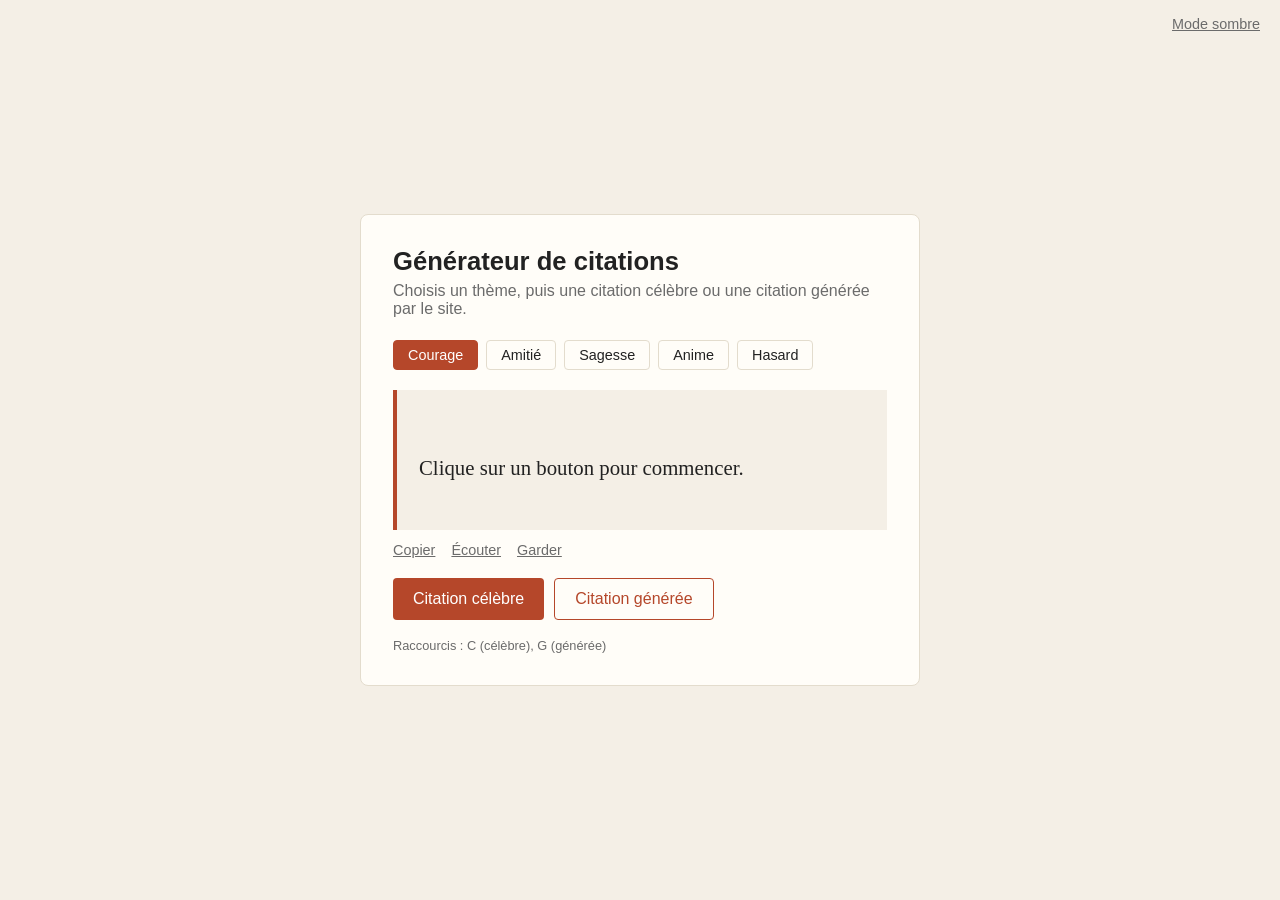
<file: new-project/index.html>
<!DOCTYPE html>
<html lang="fr">
<head>
    <meta charset="UTF-8">
    <meta name="viewport" content="width=device-width, initial-scale=1.0">
    <title>Générateur de citations</title>
    <link rel="stylesheet" href="style.css">
</head>
<body data-theme="courage">

    <button id="darkBtn" class="link-btn top">Mode sombre</button>

    <main class="card">
        <h1>Générateur de citations</h1>
        <p class="subtitle">Choisis un thème, puis une citation célèbre ou une citation générée par le site.</p>

        <div class="chips">
            <button class="chip active" data-theme="courage">Courage</button>
            <button class="chip" data-theme="amitie">Amitié</button>
            <button class="chip" data-theme="sagesse">Sagesse</button>
            <button class="chip" data-theme="anime">Anime</button>
            <button class="chip" data-theme="hasard">Hasard</button>
        </div>

        <div class="quote-box">
            <span id="badge" class="badge" hidden></span>
            <blockquote id="quote" aria-live="polite">Clique sur un bouton pour commencer.</blockquote>
        </div>

        <div class="tools">
            <button id="copyBtn" class="link-btn">Copier</button>
            <button id="speakBtn" class="link-btn">Écouter</button>
            <button id="favBtn" class="link-btn">Garder</button>
        </div>

        <div class="buttons">
            <button id="famousBtn" class="btn-main">Citation célèbre</button>
            <button id="genBtn" class="btn-main btn-alt">Citation générée</button>
        </div>

        <p class="hint">Raccourcis : C (célèbre), G (générée)</p>

        <section id="favSection" hidden>
            <h2>Mes citations gardées</h2>
            <ul id="favList"></ul>
        </section>
    </main>

    <div id="toast" role="status"></div>
    <script src="script.js"></script>
</body>
</html>
</file>
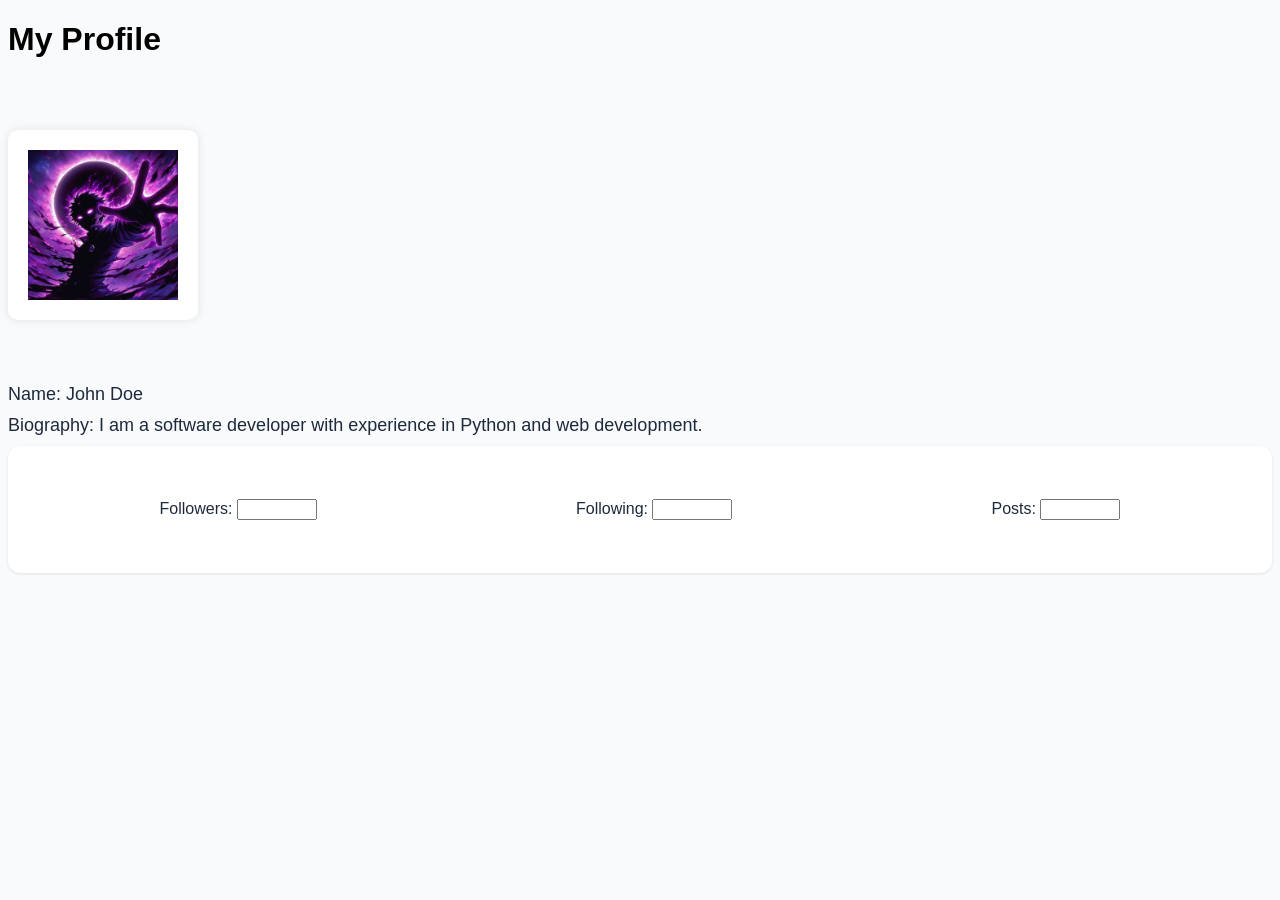
<file: Train/Htmlperfect/carte profil/index.html>
<!DOCTYPE html>
<html>
<head>
    <title>My Profile</title>
    <meta charset="UTF-8">
    <link rel="stylesheet" href="style.css">
</head>
<body>
    <h1>My Profile</h1>
    <img src="photo.jpg" alt="Photo de profile de Anbid" width="150" height="150" class="Profile-picture">
    <p>Name: John Doe</p>
    <p>Biography: I am a software developer with experience in Python and web development.</p>

    <section>
        <ul class="stats-list">
            <li>
                <label for="followers">Followers:</label>
                <input type="number" id="followers" min="0" max="100000" required>
            </li>
            <li>
                <label for="following">Following:</label>
                <input type="number" id="following" min="0" max="100000" required>
            </li>
            <li>
                <label for="posts">Posts:</label>
                <input type="number" id="posts" min="0" max="100000" required>
            </li>
        </ul>
    </section>
</body>
</html>
</file>
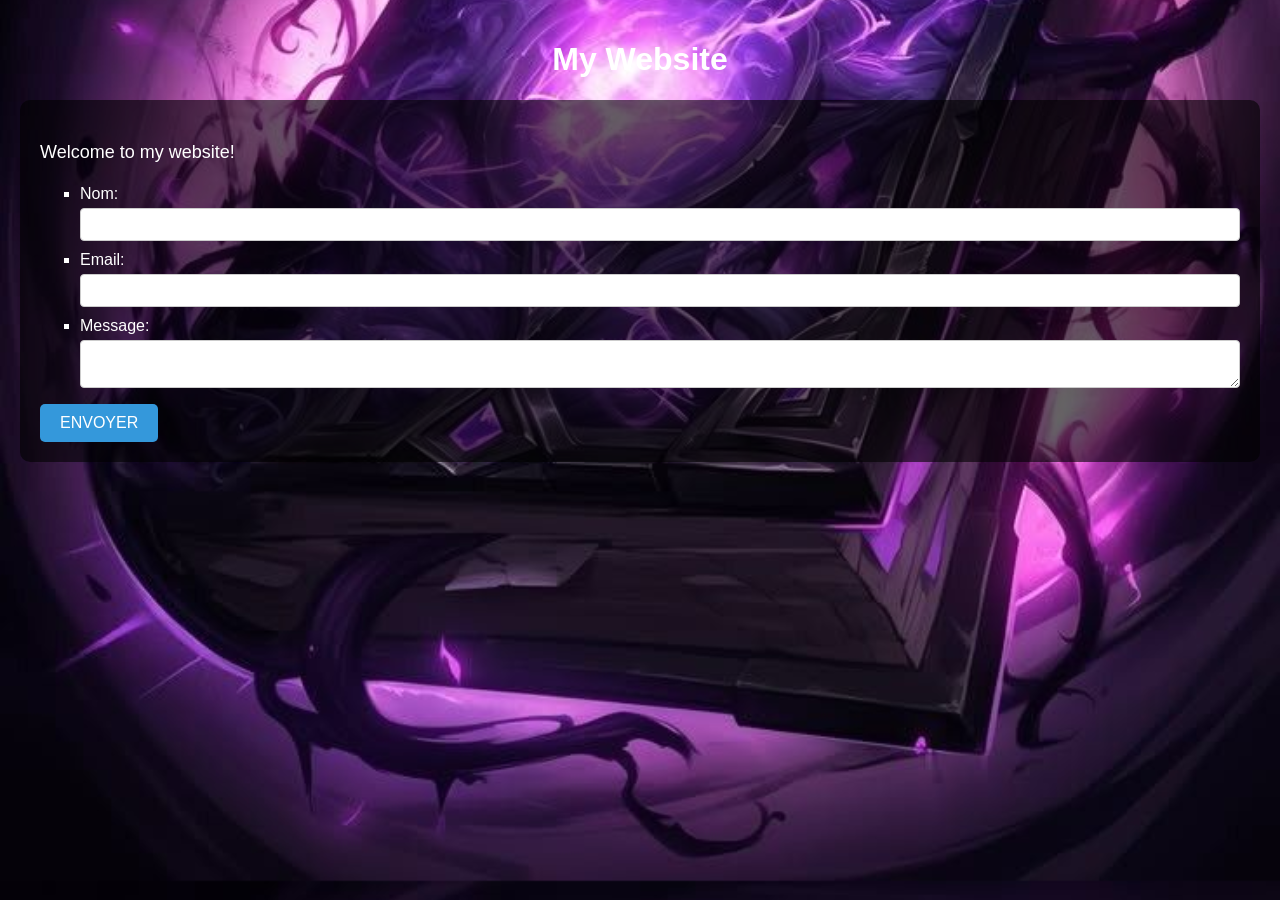
<file: Train/Htmlperfect/landingpage/index.html>
<!DOCTYPE html>
<html lang="en">
<head>
    <meta charset="UTF-8">
    <meta name="viewport" content="width=device-width, initial-scale=1.0">
    <link rel="stylesheet" href="style.css">
    <title>Document</title>
</head>
<body>
    <header>
        <h1>My Website</h1>
    </header>
    <main>
        <p>Welcome to my website!</p>
         <form>
            <ul>
                <li>
                    <label for="Nom">Nom:</label>
                    <input type="text" id="Nom" name="Nom">
                </li>
                <li>
                    <label for="Email">Email:</label>
                    <input type="email" id="Email" name="Email">
                </li>
                <li>
                    <label for="Message">Message:</label>
                    <textarea id="Message" name="Message"></textarea>
                </li>
            </ul>
            <button type="submit" class="button">ENVOYER</button>
        </form>
         
    </main>
</body>
</html>
</file>
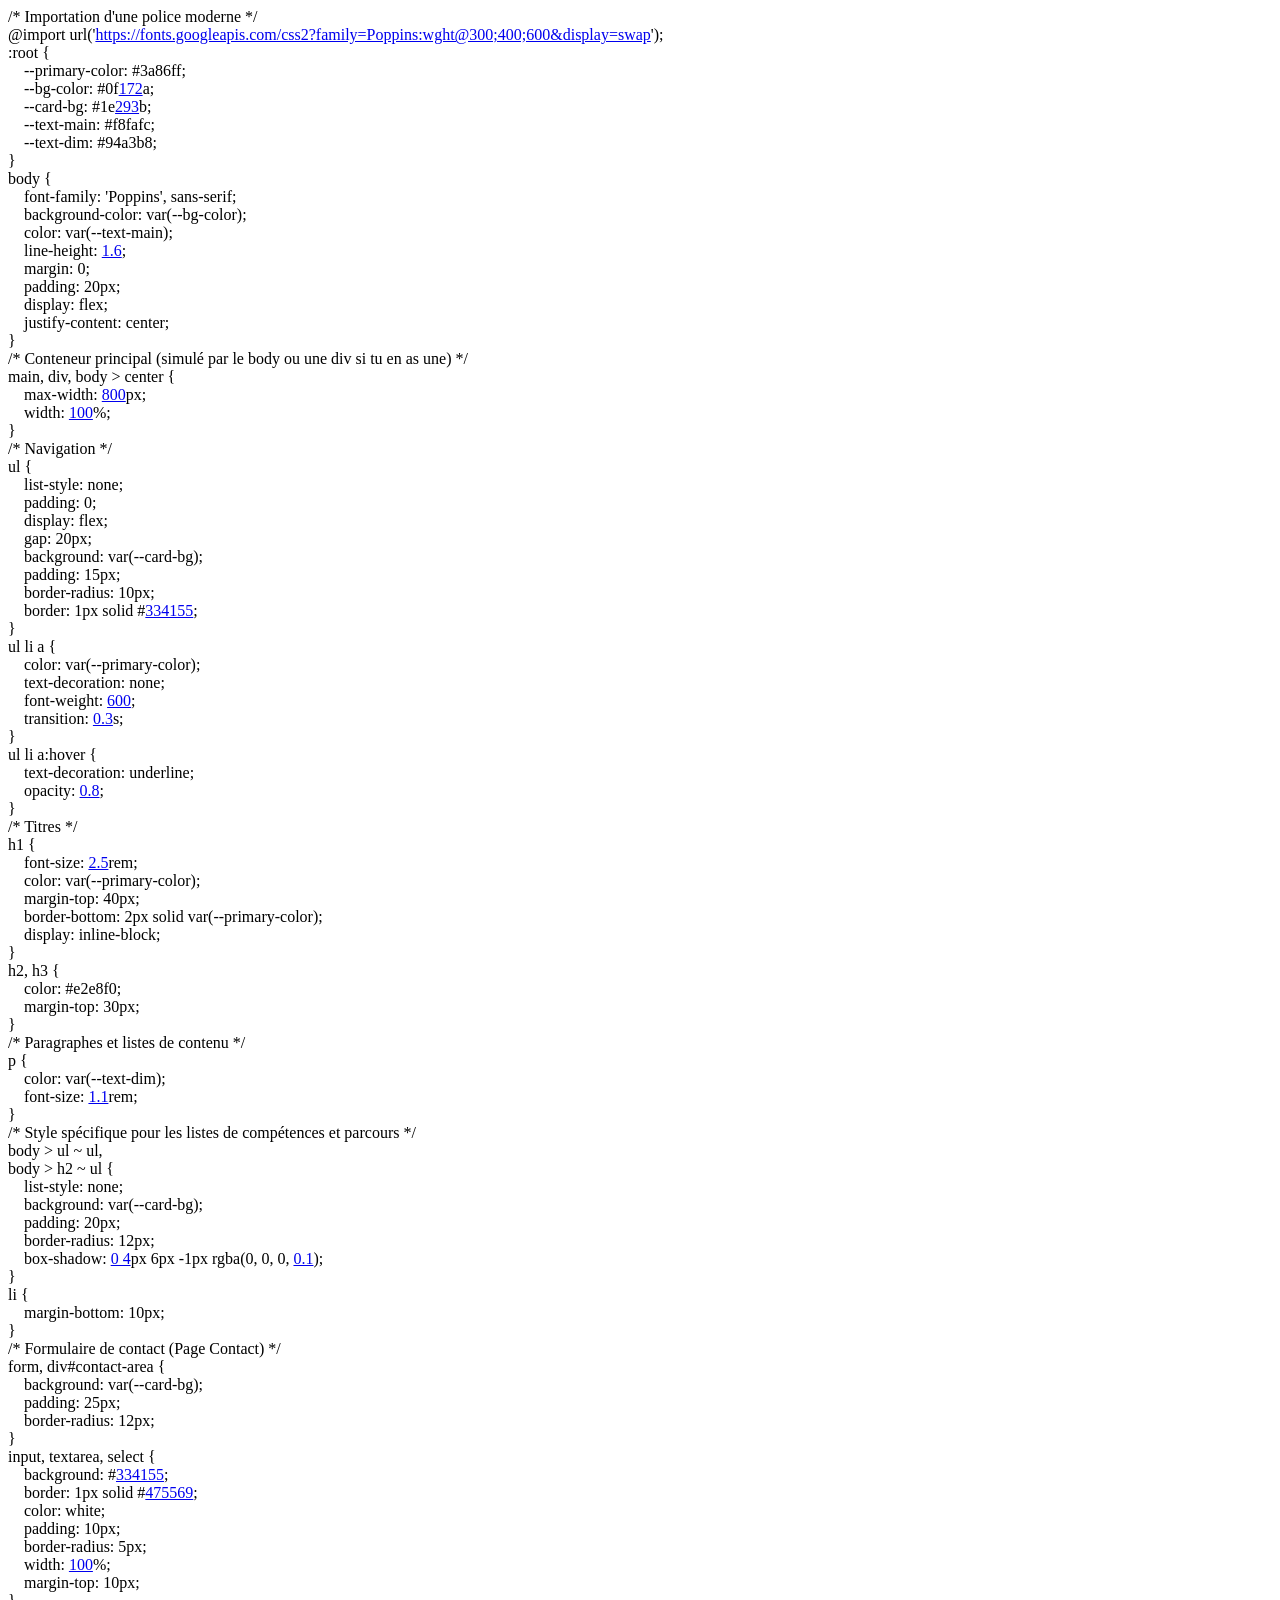
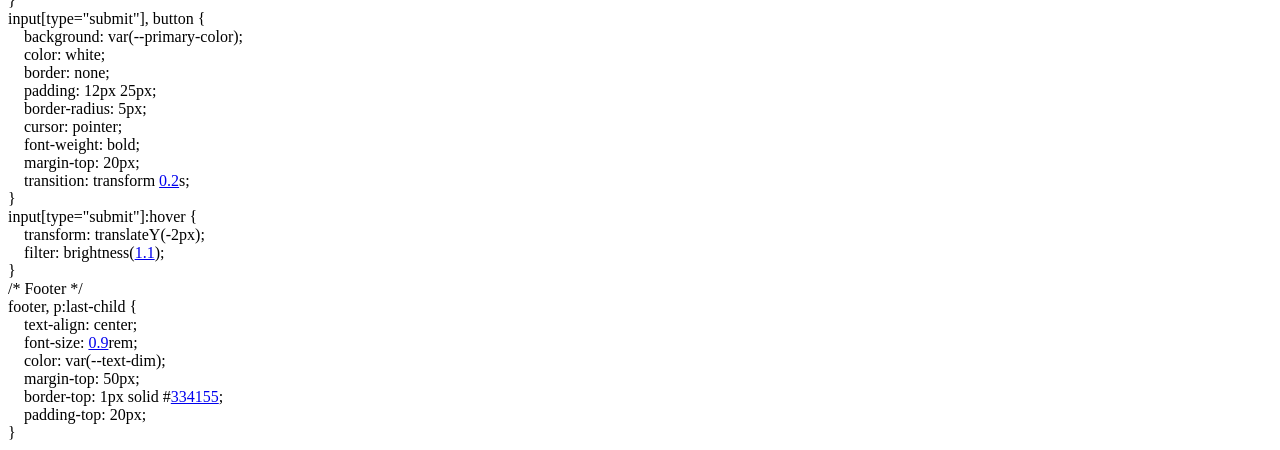
<file: Train/css/bluetooth_content_share.html>
<html><head><meta http-equiv="Content-Type" content="text/html; charset=UTF-8"/></head><body>/* Importation d'une police moderne */<br>@import url('<a href="https://fonts.googleapis.com/css2?family=Poppins:wght@300;400;600&amp;display=swap">https://fonts.googleapis.com/css2?family=Poppins:wght@300;400;600&amp;display=swap</a>');<br>:root {<br>&nbsp;&nbsp;&nbsp; --primary-color: #3a86ff;<br>&nbsp;&nbsp;&nbsp; --bg-color: #0f<a href="tel:172">172</a>a;<br>&nbsp;&nbsp;&nbsp; --card-bg: #1e<a href="tel:293">293</a>b;<br>&nbsp;&nbsp;&nbsp; --text-main: #f8fafc;<br>&nbsp;&nbsp;&nbsp; --text-dim: #94a3b8;<br>}<br>body {<br>&nbsp;&nbsp;&nbsp; font-family: 'Poppins', sans-serif;<br>&nbsp;&nbsp;&nbsp; background-color: var(--bg-color);<br>&nbsp;&nbsp;&nbsp; color: var(--text-main);<br>&nbsp;&nbsp;&nbsp; line-height: <a href="tel:1.6">1.6</a>;<br>&nbsp;&nbsp;&nbsp; margin: 0;<br>&nbsp;&nbsp;&nbsp; padding: 20px;<br>&nbsp;&nbsp;&nbsp; display: flex;<br>&nbsp;&nbsp;&nbsp; justify-content: center;<br>}<br>/* Conteneur principal (simulé par le body ou une div si tu en as une) */<br>main, div, body &gt; center { <br>&nbsp;&nbsp;&nbsp; max-width: <a href="tel:800">800</a>px;<br>&nbsp;&nbsp;&nbsp; width: <a href="tel:100">100</a>%;<br>}<br>/* Navigation */<br>ul {<br>&nbsp;&nbsp;&nbsp; list-style: none;<br>&nbsp;&nbsp;&nbsp; padding: 0;<br>&nbsp;&nbsp;&nbsp; display: flex;<br>&nbsp;&nbsp;&nbsp; gap: 20px;<br>&nbsp;&nbsp;&nbsp; background: var(--card-bg);<br>&nbsp;&nbsp;&nbsp; padding: 15px;<br>&nbsp;&nbsp;&nbsp; border-radius: 10px;<br>&nbsp;&nbsp;&nbsp; border: 1px solid #<a href="tel:334155">334155</a>;<br>}<br>ul li a {<br>&nbsp;&nbsp;&nbsp; color: var(--primary-color);<br>&nbsp;&nbsp;&nbsp; text-decoration: none;<br>&nbsp;&nbsp;&nbsp; font-weight: <a href="tel:600">600</a>;<br>&nbsp;&nbsp;&nbsp; transition: <a href="tel:0.3">0.3</a>s;<br>}<br>ul li a:hover {<br>&nbsp;&nbsp;&nbsp; text-decoration: underline;<br>&nbsp;&nbsp;&nbsp; opacity: <a href="tel:0.8">0.8</a>;<br>}<br>/* Titres */<br>h1 {<br>&nbsp;&nbsp;&nbsp; font-size: <a href="tel:2.5">2.5</a>rem;<br>&nbsp;&nbsp;&nbsp; color: var(--primary-color);<br>&nbsp;&nbsp;&nbsp; margin-top: 40px;<br>&nbsp;&nbsp;&nbsp; border-bottom: 2px solid var(--primary-color);<br>&nbsp;&nbsp;&nbsp; display: inline-block;<br>}<br>h2, h3 {<br>&nbsp;&nbsp;&nbsp; color: #e2e8f0;<br>&nbsp;&nbsp;&nbsp; margin-top: 30px;<br>}<br>/* Paragraphes et listes de contenu */<br>p {<br>&nbsp;&nbsp;&nbsp; color: var(--text-dim);<br>&nbsp;&nbsp;&nbsp; font-size: <a href="tel:1.1">1.1</a>rem;<br>}<br>/* Style spécifique pour les listes de compétences et parcours */<br>body &gt; ul ~ ul, <br>body &gt; h2 ~ ul {<br>&nbsp;&nbsp;&nbsp; list-style: none;<br>&nbsp;&nbsp;&nbsp; background: var(--card-bg);<br>&nbsp;&nbsp;&nbsp; padding: 20px;<br>&nbsp;&nbsp;&nbsp; border-radius: 12px;<br>&nbsp;&nbsp;&nbsp; box-shadow: <a href="tel:0 4">0 4</a>px 6px -1px rgba(0, 0, 0, <a href="tel:0.1">0.1</a>);<br>}<br>li {<br>&nbsp;&nbsp;&nbsp; margin-bottom: 10px;<br>}<br>/* Formulaire de contact (Page Contact) */<br>form, div#contact-area {<br>&nbsp;&nbsp;&nbsp; background: var(--card-bg);<br>&nbsp;&nbsp;&nbsp; padding: 25px;<br>&nbsp;&nbsp;&nbsp; border-radius: 12px;<br>}<br>input, textarea, select {<br>&nbsp;&nbsp;&nbsp; background: #<a href="tel:334155">334155</a>;<br>&nbsp;&nbsp;&nbsp; border: 1px solid #<a href="tel:475569">475569</a>;<br>&nbsp;&nbsp;&nbsp; color: white;<br>&nbsp;&nbsp;&nbsp; padding: 10px;<br>&nbsp;&nbsp;&nbsp; border-radius: 5px;<br>&nbsp;&nbsp;&nbsp; width: <a href="tel:100">100</a>%;<br>&nbsp;&nbsp;&nbsp; margin-top: 10px;<br>}<br>input[type="submit"], button {<br>&nbsp;&nbsp;&nbsp; background: var(--primary-color);<br>&nbsp;&nbsp;&nbsp; color: white;<br>&nbsp;&nbsp;&nbsp; border: none;<br>&nbsp;&nbsp;&nbsp; padding: 12px 25px;<br>&nbsp;&nbsp;&nbsp; border-radius: 5px;<br>&nbsp;&nbsp;&nbsp; cursor: pointer;<br>&nbsp;&nbsp;&nbsp; font-weight: bold;<br>&nbsp;&nbsp;&nbsp; margin-top: 20px;<br>&nbsp;&nbsp;&nbsp; transition: transform <a href="tel:0.2">0.2</a>s;<br>}<br>input[type="submit"]:hover {<br>&nbsp;&nbsp;&nbsp; transform: translateY(-2px);<br>&nbsp;&nbsp;&nbsp; filter: brightness(<a href="tel:1.1">1.1</a>);<br>}<br>/* Footer */<br>footer, p:last-child {<br>&nbsp;&nbsp;&nbsp; text-align: center;<br>&nbsp;&nbsp;&nbsp; font-size: <a href="tel:0.9">0.9</a>rem;<br>&nbsp;&nbsp;&nbsp; color: var(--text-dim);<br>&nbsp;&nbsp;&nbsp; margin-top: 50px;<br>&nbsp;&nbsp;&nbsp; border-top: 1px solid #<a href="tel:334155">334155</a>;<br>&nbsp;&nbsp;&nbsp; padding-top: 20px;<br>}</body></html>
</file>
<file: new-project/style.css>
:root {
    --accent: #b5472a;
    --bg: #f4efe6;
    --card: #fffdf8;
    --text: #222222;
    --muted: #6b6b6b;
    --line: #e3dccd;
}

body.dark {
    --bg: #17181a;
    --card: #222428;
    --text: #eeeeee;
    --muted: #a0a0a0;
    --line: #383b40;
}

body[data-theme="courage"] { --accent: #b5472a; }
body[data-theme="amitie"]  { --accent: #a8456b; }
body[data-theme="sagesse"] { --accent: #2f6f6a; }
body[data-theme="anime"]   { --accent: #4b4ba8; }

* { box-sizing: border-box; }

body {
    font-family: 'Segoe UI', Tahoma, sans-serif;
    background: var(--bg);
    color: var(--text);
    min-height: 100vh;
    margin: 0;
    padding: 20px;
    display: flex;
    justify-content: center;
    align-items: center;
}

.card {
    background: var(--card);
    border: 1px solid var(--line);
    border-radius: 8px;
    padding: 32px;
    width: 100%;
    max-width: 560px;
}

h1 { margin: 0 0 6px; font-size: 1.6rem; }
h2 { font-size: 1rem; margin: 0 0 10px; }
.subtitle { color: var(--muted); margin: 0 0 22px; }

.chips { display: flex; flex-wrap: wrap; gap: 8px; margin-bottom: 20px; }
.chip {
    background: none;
    color: var(--text);
    border: 1px solid var(--line);
    padding: 6px 14px;
    border-radius: 4px;
    cursor: pointer;
    font-size: .9rem;
}
.chip:hover { border-color: var(--accent); }
.chip.active { background: var(--accent); border-color: var(--accent); color: #fff; }

.quote-box {
    position: relative;
    min-height: 140px;
    padding: 36px 20px 20px 22px;
    border-left: 4px solid var(--accent);
    background: var(--bg);
    display: flex;
    align-items: center;
}
#quote {
    margin: 0;
    font-family: Georgia, 'Times New Roman', serif;
    font-size: 1.3rem;
    line-height: 1.5;
}
.badge {
    position: absolute;
    top: 10px;
    left: 22px;
    font-size: .75rem;
    text-transform: uppercase;
    letter-spacing: .05em;
    color: var(--accent);
}

.tools { display: flex; gap: 16px; margin: 12px 0 20px; }
.link-btn {
    background: none;
    border: none;
    color: var(--muted);
    cursor: pointer;
    font-size: .9rem;
    padding: 0;
    text-decoration: underline;
}
.link-btn:hover { color: var(--accent); }
.link-btn.top { position: fixed; top: 16px; right: 20px; }

.buttons { display: flex; flex-wrap: wrap; gap: 10px; }
.btn-main {
    background: var(--accent);
    color: #fff;
    border: none;
    padding: 11px 20px;
    border-radius: 4px;
    font-size: 1rem;
    cursor: pointer;
}
.btn-alt { background: none; color: var(--accent); border: 1px solid var(--accent); }
.btn-main:hover { opacity: .85; }

.hint { color: var(--muted); font-size: .8rem; margin: 18px 0 0; }

#favSection { margin-top: 24px; border-top: 1px solid var(--line); padding-top: 16px; }
#favList { list-style: none; padding: 0; margin: 0; max-height: 180px; overflow-y: auto; }
#favList li {
    display: flex;
    justify-content: space-between;
    gap: 10px;
    padding: 8px 0;
    border-bottom: 1px solid var(--line);
    font-size: .9rem;
}

#toast {
    position: fixed;
    bottom: 24px;
    left: 50%;
    transform: translateX(-50%);
    background: var(--text);
    color: var(--card);
    padding: 8px 16px;
    border-radius: 4px;
    opacity: 0;
    transition: opacity .25s;
    pointer-events: none;
}
#toast.show { opacity: 1; }

@media (max-width: 480px) {
    .card { padding: 22px 16px; }
    #quote { font-size: 1.1rem; }
}
</file>
<file: Train/Htmlperfect/carte profil/style.css>
:root {
    --primary: #2563eb;    
    --accent: #7c3aed;     
    --bg: #f8fafc;         
    --text: #1e293b;       
    --white: #ffffff;
}
body{
    background-color: var(--bg);
    font-family: Arial, sans-serif;
}
section {
    background-color: var(--white);
    margin-bottom: 2rem;
    padding: 2rem;
    border-radius: 12px;       /* Coins arrondis pro */
    box-shadow: 0 1px 3px rgba(0,0,0,0.1);
}

.Profile-picture {
    max-width: 400px;
    margin: 50px auto;
    background-color: var(--white);
    padding: 20px;
    border-radius: 10px;
    box-shadow: 0 0 10px rgba(0, 0, 0, 0.1);
}
p{
    font-size: 18px;
    color: var(--text);
    margin: 10px 0;
}
ul{
    list-style-type: none;
    padding: 0;
}
li{
    font-size: 16px;
    color: var(--text);
    margin: 5px 0;
}
/* Dans le CSS pour aligner les éléments proprement */
.stats-list {
    display: flex;
    gap: 20px;
    justify-content: space-around;
}
@media (max-width: 768px) {
    .container-glass {
        grid-template-columns: 1fr;
    }
    
    nav ul {
        flex-direction: column;
        gap: 0.5rem;
    }
}
</file>
<file: Train/Htmlperfect/landingpage/style.css>
:root{
    --primary-color: #3498db;
    --secondary-color: #2ecc71;
    --text:  white;
}
body {
    background-image: url('photo.jpg');
    background-size: cover;
    background-position: center;
    font-family: Arial, sans-serif;
    margin: 0;
    padding: 20px;
}
main {
    background-color: rgba(0, 0, 0, 0.6); /* Noir transparent à 60% */
    padding: 20px;
    border-radius: 10px;
}
h1 {
    color: var(--text);
    text-align: center;
}
p {
    color: var(--text);
    font-size: 18px;
    line-height: 1.6;
}
.button {
    background-color: var(--primary-color);
    color: var(--text);
    padding: 10px 20px;
    border: none;
    border-radius: 5px;
    cursor: pointer;
    font-size: 16px;
}
.button:hover {
    background-color: var(--secondary-color);
}
ul {
    list-style-type: square;
    color: var(--text);
}
li {
    margin-bottom: 10px;
    color: var(--text);
}
input, textarea {
    display: block; /* Pour qu'ils s'alignent bien sous les labels */
    width: 100%;
    padding: 8px;
    margin-top: 5px;
    border-radius: 4px;
    border: 1px solid #ccc;
    box-sizing: border-box; /* Pour que le padding ne casse pas la largeur */
}
</file>
